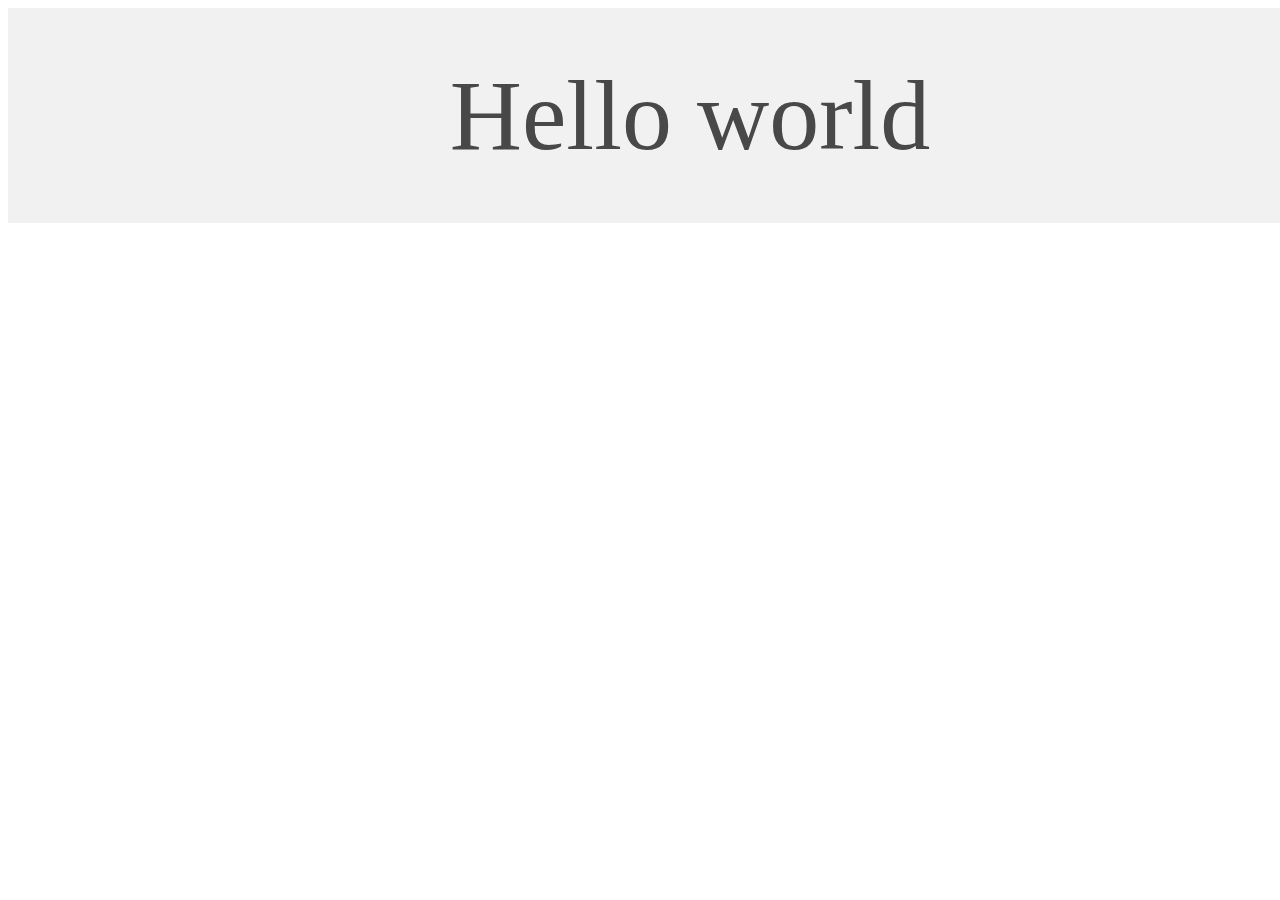
<file: index.html>
<!DOCTYPE html>
<html lang="en">
<head>
    <meta charset="UTF-8">
    <meta name="viewport" content="width=device-width, initial-scale=1.0">
    <meta http-equiv="X-UA-Compatible" content="ie=edge">
    <title>Document</title>
</head>
<style>
    .className {
        font-size: 100px;
        color: #484848;
        width: 100%;
        height: 100%;
        display: flex;
        align-items: center;
        justify-content: center;
        background-color: #f1f1f1;
        padding: 50px;
    }
</style>
<body>
    <div class="className">Hello world</div>
</body>
</html>
</file>
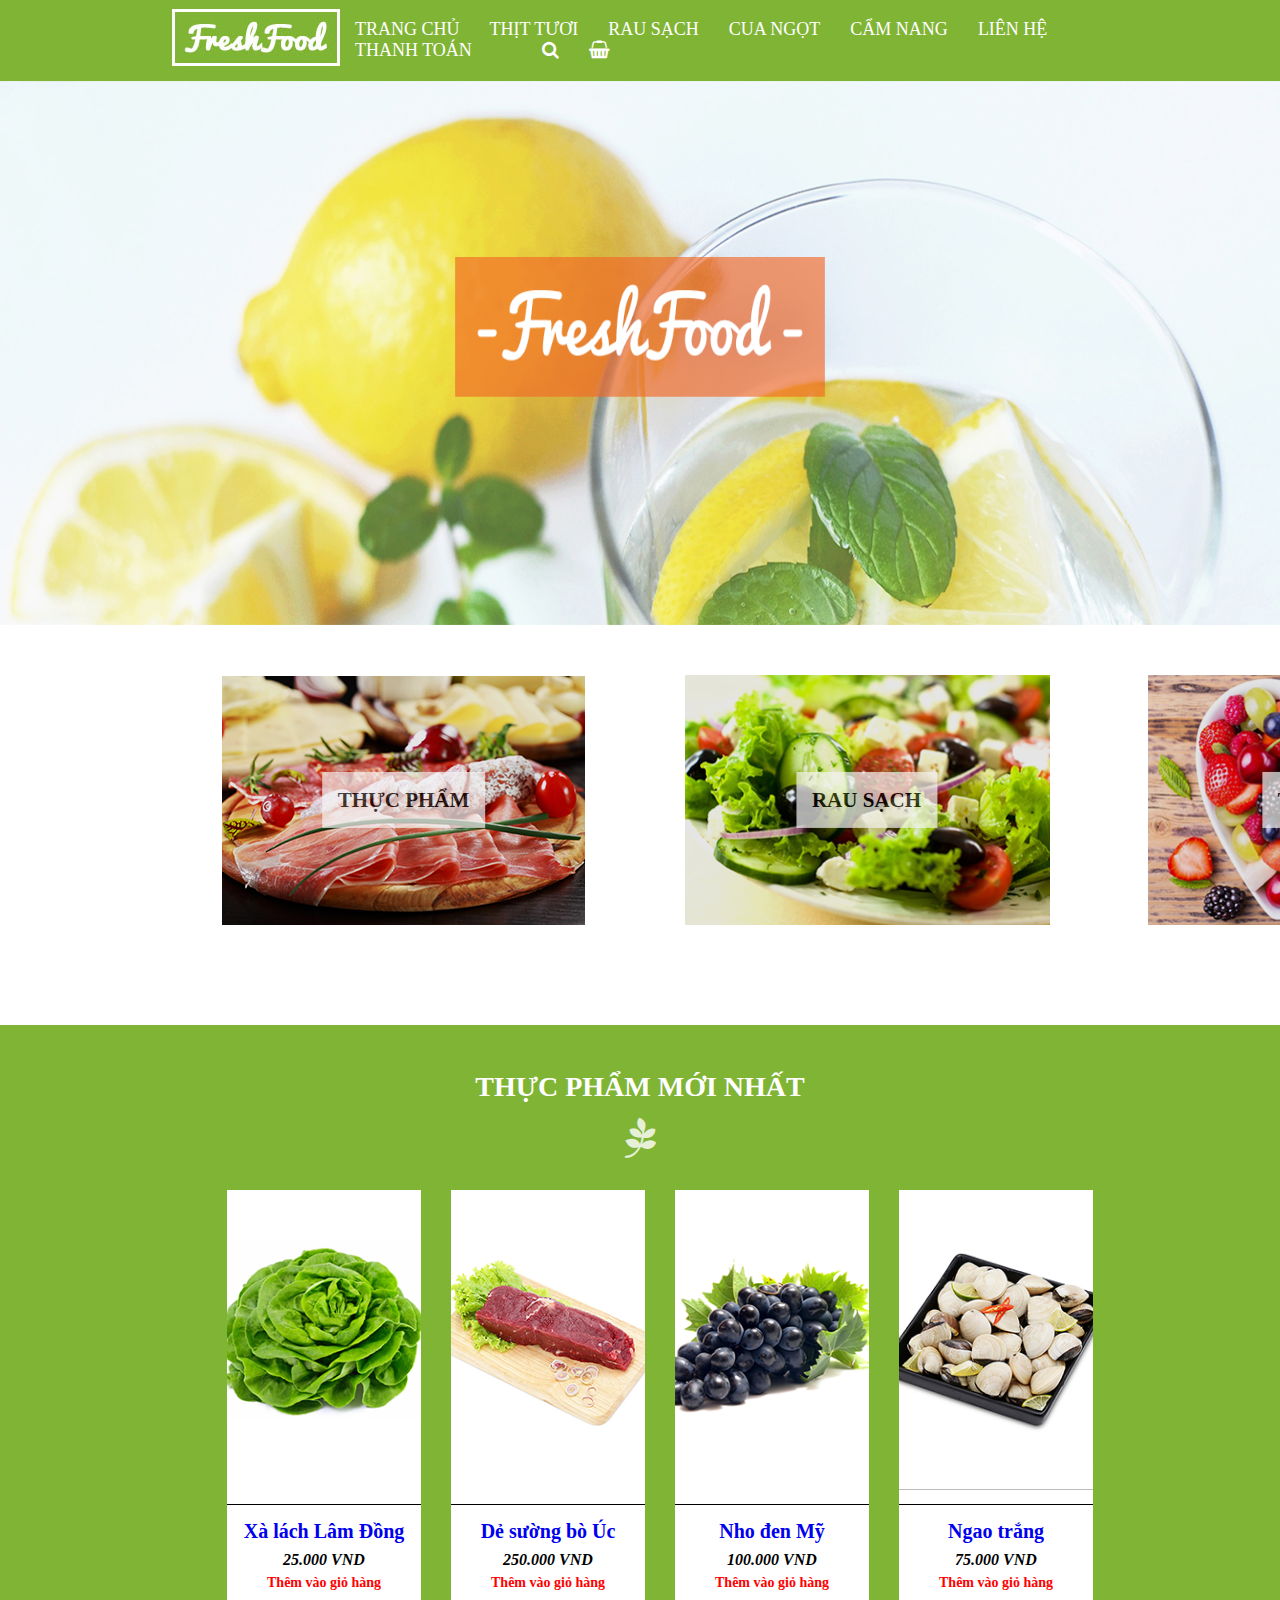
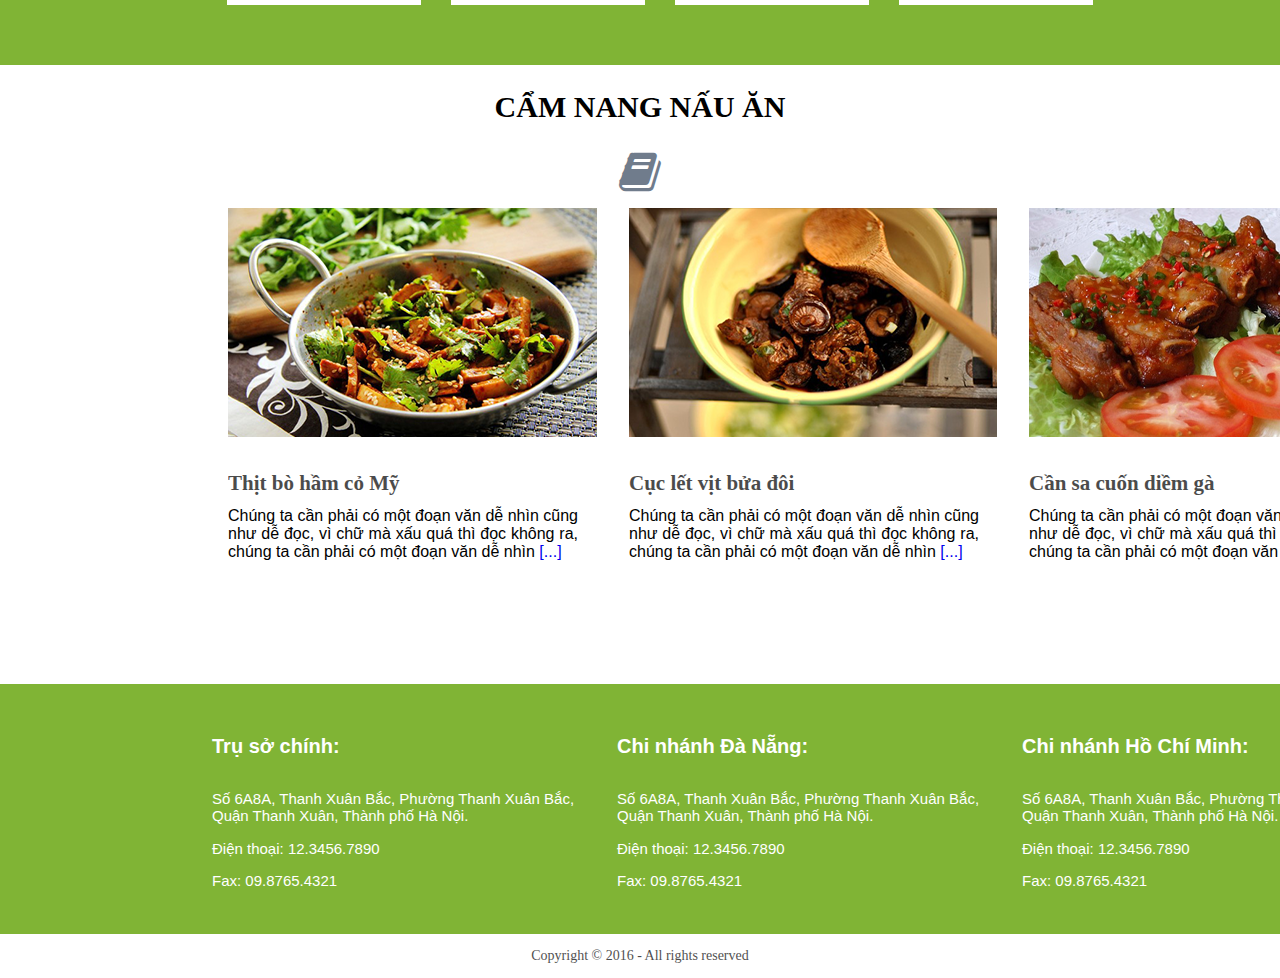
<file: layout1/index.html>
<!DOCTYPE html>
<html>
    <head>
        <meta charset="UTF-8">
        <title>layout 1</title>
        <link rel="stylesheet" type="text/css" href="css/style.css">
        <link rel="stylesheet" type="text/css" href="css/reset.css">
        <link rel="stylesheet" href="../font-awesome/css/font-awesome.min.css">
    </head>
    <body>
        <div id="header">
            <div class="wrapper-header container">
                <div class="logo">
                    <a href="index.html"><img class="logo" src="img/logo.jpg"></a>
                </div>
                <div class="menu">
                    <ul>
                        <li>
                            <a href="#" title="Trang chủ">TRANG CHỦ</a>
                        </li>
                        <li>
                            <a href="#" title="Thịt tươi">THỊT TƯƠI</a>
                        </li>
                        <li>
                            <a href="#" title="Rau sạch">RAU SẠCH</a>
                        </li>
                        <li>
                            <a href="#" title="Cua ngọt">CUA NGỌT</a>
                        </li>
                        <li>
                            <a href="#" title="Cẩm nang">CẨM NANG</a>
                        </li>
                        <li>
                            <a href="#" title="liên hệ">LIÊN HỆ</a>
                        </li>
                        <li>
                            <a href="#" title="Thanh toán">THANH TOÁN</a>
                        </li>
                        <li style="margin-left: 40px;">
                            <a href="#" title="Tìm kiếm">
                                <i class="fa fa-search" aria-hidden="true"></i>
                            </a>
                        </li>
                        <li>
                            <a href="#" title="Giỏ hàng">
                                <i class="fa fa-shopping-basket" aria-hidden="true"></i>
                            </a>
                        </li>
                    </ul>
                </div>
            </div>
        </div>
        <div id="slider"></div>
        <div id="content">
            <div class="category">
                <div class="container">
                    <ul>
                        <li>
                            <a href="#">
                                <img src="img/images/new1.png" alt="thực phẩm">
                                <h2>THỰC PHẨM</h2>
                            </a>
                        </li>
                        <li>
                            <a href="#">
                                <img src="img/images/new2.png" alt="rau sạch">
                                <div class="category-name">
                                    <h2>RAU SẠCH</h2>
                                </div>
                            </a>
                        </li>
                    </li>
                    <li>
                        <a href="#">
                            <img src="img/images/new3.png" alt="trái cây">
                            <h2>TRÁI CÂY</h2>
                        </a>
                    </li>
                </ul>
            </div>
        </div>
        <div class="new-product">
            <div class="container">
                <h1>THỰC PHẨM MỚI NHẤT<br>
                    <i class="fa fa-pagelines" aria-hidden="true" style="font-size: 40px; opacity: 0.8;"></i>
                </h1>
                <div class="information">
                    <ul>
                        <li>
                            <div class="product-thumb">
                                <img src="img/images/new2_03.png" alt="Xà lách Lâm Đồng">
                            </div>
                            <p>
                                <a href="#" title="thông tin chi tiết">
                                    <strong style="font-size: 20px;">Xà lách Lâm Đồng</strong><br></a>
                                <i style="font-size: 16px;">
                                    <b>25.000 VND</b>
                                </i><br>
                                <a href="#" title="thêm vào giỏ hàng" style="color: red;">
                                    <b>Thêm vào giỏ hàng</b>
                                </a>
                            </p>
                        </li>
                        <li>
                            <div class="product-thumb">
                                <img src="img/images/new2_05.png" alt="Dẻ Sường Bò Úc">
                            </div>
                            <p>
                                <a href="#" title="thông tin chi tiết">
                                    <strong style="font-size: 20px;">Dẻ sường bò Úc</strong><br></a>
                                <i style="font-size: 16px;">
                                    <b>250.000 VND</b>
                                </i><br>
                                <a href="#" title="thêm vào giỏ hàng" style="color: red;">
                                    <b>Thêm vào giỏ hàng</b>
                                </a>
                            </p>
                        </li>
                        <li>
                            <div class="product-thumb">
                                <img src="img/images/new2_07.png" alt="Nho đen Mỹ">
                            </div>
                            <p>
                                <a href="#" title="thông tin chi tiết">
                                    <strong style="font-size: 20px;">Nho đen Mỹ</strong><br></a>
                                <i style="font-size: 16px;">
                                    <b>100.000 VND</b>
                                </i><br>
                                <a href="#" title="thêm vào giỏ hàng" style="color: red;">
                                    <b>Thêm vào giỏ hàng</b>
                                </a>
                            </p>
                        </li>
                        <li>
                            <div class="product-thumb">
                                <img src="img/images/new2_09.png" alt="Ngao trắng">
                            </div>
                            <p>
                                <a href="#" title="thông tin chi tiết">
                                    <strong style="font-size: 20px;">Ngao trắng</strong><br></a>
                                <i style="font-size: 16px;">
                                    <b>75.000 VND</b>
                                </i><br>
                                <a href="#" title="thêm vào giỏ hàng" style="color: red;">
                                    <b>Thêm vào giỏ hàng</b>
                                </a>
                            </p>
                        </li>
                    </ul>
                </div>
            </div>
        </div>
        <div class="handbook">
            <div class="container">
                <div class="cooking-handbook">
                    <h2>CẨM NANG NẤU ĂN</h2>
                    <i class="fa fa-book" aria-hidden="true"></i>
                </div>

                <div class="hb-information">
                    <ul>
                        <li>
                            <div class="hb-img">
                                <img src="./img/images/handbook_03.png">
                                <h2>
                                    <a href="#" title="chi tiết">Thịt bò hầm cỏ Mỹ</a>
                                </h2>
                                <p>Chúng ta cần phải có một đoạn văn dễ nhìn
                                                                                                                                                                                                                                                                                                                                                                                                                                                    cũng như dễ đọc, vì chữ mà xấu quá thì đọc không ra, 
                                                                                                                                                                                                                                                                                                                                                                                                                                                    chúng ta cần phải có một đoạn văn dễ nhìn
                                    <span>
                                        <a href="#" title="đọc thêm" style="text-decoration: none;">[...]</a>
                                    </span>
                                </p>
                            </div>
                        </li>
                        <li>
                            <div class="hb-img">
                                <img src="./img/images/handbook_05.png">
                                <h2>
                                    <a href="#" title="chi tiết">Cục lết vịt bửa đôi</a>
                                </h2>
                                <p>Chúng ta cần phải có một đoạn văn dễ nhìn 
                                                                                                                                                                                                                                                                                                                                                                                                                                                    cũng như dễ đọc, vì chữ mà xấu quá thì đọc không ra,
                                                                                                                                                                                                                                                                                                                                                                                                                                                    chúng ta cần phải có một đoạn văn dễ nhìn
                                    <span>
                                        <a href="#" title="đọc thêm" style="text-decoration: none;">[...]</a>
                                    </span>
                                </p>
                            </div>
                        </li>
                        <li>
                            <div class="hb-img">
                                <img src="./img/images/handbook_07.png">
                                <h2>
                                    <a href="#" title="chi tiết">Cần sa cuốn diềm gà</a>
                                </h2>
                                <p>Chúng ta cần phải có một đoạn văn dễ nhìn 
                                                                                                                                                                                                                                                                                                                                                                                                                                                    cũng như dễ đọc, vì chữ mà xấu quá thì đọc không ra, 
                                                                                                                                                                                                                                                                                                                                                                                                                                                    chúng ta cần phải có một đoạn văn dễ nhìn
                                    <span>
                                        <a href="#" title="đọc thêm" style="text-decoration: none;">[...]</a>
                                    </span>
                                </p>
                            </div>
                        </li>
                    </ul>
                </div>
            </div>
        </p>
    </body>
</html></div></div><div id="footer"><div class="container">
<ul>
    <li>
        <div class="ft-information">
            <h2>Trụ sở chính:</h2>
            <p>Số 6A8A, Thanh Xuân Bắc, Phường Thanh Xuân Bắc, Quận Thanh Xuân, Thành phố Hà Nội.</p>
            <p>Điện thoại: 12.3456.7890</p>
            <p>Fax: 09.8765.4321</p>
        </div>
    </li>
    <li>
        <div class="ft-information">
            <h2>Chi nhánh Đà Nẵng:</h2>
            <p>Số 6A8A, Thanh Xuân Bắc, Phường Thanh Xuân Bắc, Quận Thanh Xuân, Thành phố Hà Nội.</p>
            <p>Điện thoại: 12.3456.7890</p>
            <p>Fax: 09.8765.4321</p>
        </div>
    </li>
    <li>
        <div class="ft-information">
            <h2>Chi nhánh Hồ Chí Minh:</h2>
            <p>Số 6A8A, Thanh Xuân Bắc, Phường Thanh Xuân Bắc, Quận Thanh Xuân, Thành phố Hà Nội.</p>
            <p>Điện thoại: 12.3456.7890</p>
            <p>Fax: 09.8765.4321</p>
        </div>
    </li>
</ul></div></div><div class="end"><p style="text-align: center; font-weight: normal; opacity: 0.7;">Copyright © 2016 - All rights reserved</p></div></body></body></html>
</file>
<file: layout1/css/style.css>
body {
    margin: 0;
    font-family: tahoma;
    font-size: 14px;
    width: 100%;
    background: #fff;
}

.container {
    width: 73.125%;
    margin: 0 auto;
}

#header {
    background: #80b435;
    height: 80px;
    display: flex;
    justify-content: center;
    align-items: center;
}

.wrapper-header {
    display: flex;
    justify-content: space-between;
    align-items: center;
}

#header ul {
    margin: 0px;
    padding: 0px;
}

#header ul li {
    list-style: none;
    float: left;
}

#header ul li {
    text-align: center;
    text-decoration: none;
    color: #fff;
    padding: 0 15px;
    font-size: 18px;
}

#header ul li a {
    text-decoration: none;
    color: #fff;
    display: block;
}

#slider {
    background: #fff url(../img/slider.png) no-repeat;
    background-size: 100% 100%;
    background-position: center;
    height: 545px;
}

#content .category {
    height: 350px;
    background: #fff;
    margin: 0 auto;
}

#content .category ul {
    margin: 50px 0 0 0;
    padding: 0;
    display: flex;
    justify-content: space-between;
}

#content .category ul li {
    width: 363px;
    height: 250px;
    list-style: none;
    padding: 0 50px;
}

.category ul li a {
    display: inline-flex;
    width: 100%;
    height: 100%;
    position: relative;
}



#content .category ul li h2 {
    color: black;
    margin-bottom: auto;
    background: #F5F5F5;
    opacity: 0.7;
    padding: 16px;
    position: absolute;
    top: 50%;
    left: 50%;
    transform: translate(-50%, -50%);
    margin-top: 0;
}

#content .new-product {
    margin: 0 auto;
    padding: 0;
    background: #80b435;
    height: 640px;
    text-align: center;
}

#content .new-product h1 {
    float: left;
    padding-top: 15px;
    line-height: 2;
    color: #fff;
    width: 100%;
}

.new-product .information ul {
    display: flex;
    justify-content: space-between;
    align-items: center;
}

#content .new-product .information ul a {
    text-decoration: none;
}

#content .new-product .information ul li {
    float: left;
    background-repeat: no-repeat;
    list-style: none;
    height: 415px;
    width: 272px;
    margin: 0 15px;
    background-color: #fff;
}

.product-thumb {
    width: 100%;
    height: 300px;
}

.product-thumb img {
    width: 100%;
    height: 100%;
    object-fit: cover;
}

#content .new-product .information ul li p {
    line-height: 1.6;
    border-top: solid 1px #000;
    text-align: center;
    padding-top: 10px;
}

#content .handbook {
    margin: 0;
    padding: 0;
    height: 580px;
}

.handbook .cooking-handbook {
    text-align: center;
    margin: 0 auto;
}

.handbook .cooking-handbook h2 {
    font-size: 30px;
}

.handbook .cooking-handbook i {
    color: #34465C;
    font-size: 45px;
    opacity: 0.7;
}

#content .handbook .container>p {
    padding-top: 20px;
    line-height: 1.5;
    color: #34465C;
    text-align: center;
    font-size: 30px;
    margin-bottom: 38px;
    text-align: center;
}

#content .handbook .hb-information {
    margin: 0;
    padding: 0;
}

#content .handbook .hb-information ul {
    display: flex;
    justify-content: space-between;
    align-items: center;
}

#content .handbook .hb-information ul li {
    float: left;
    list-style: none;
    margin: 0 16px;
}

#content .handbook .hb-information ul li h2 {
    opacity: 0.7;
    margin-bottom: -5px;
    margin-top: 30px;
}

#content .handbook .hb-information ul li h2 a {
    color: black;
    text-decoration: none;
}

#content .handbook .hb-information ul li p {
    font-family: Arial, Helvetica, sans-serif;
    font-size: 16px;
    word-wrap: break-word;
    width: 350px;
    font-weight: normal;
    text-align: justify;
}

#footer {
    margin: 0;
    padding: 0;
    height: 250px;
    background: #80b435;
}

#footer ul li .ft-information {
    font-family: Arial, Helvetica, sans-serif;
    float: left;
    height: 250px;
    width: 370px;
    color: #fff;
}

#footer ul {
    display: flex;
    justify-content: space-between;
    align-items: center;
}

#footer ul li {
    float: left;
    list-style: none;
    margin-right: 35px;
}

#footer ul li h2 {
    font-size: 20px;
    padding-top: 35px;
    padding-bottom: 15px;
}

#footer ul li p {
    font-size: 15px;
    word-wrap: break-word;
    font-weight: normal;
}
</file>
